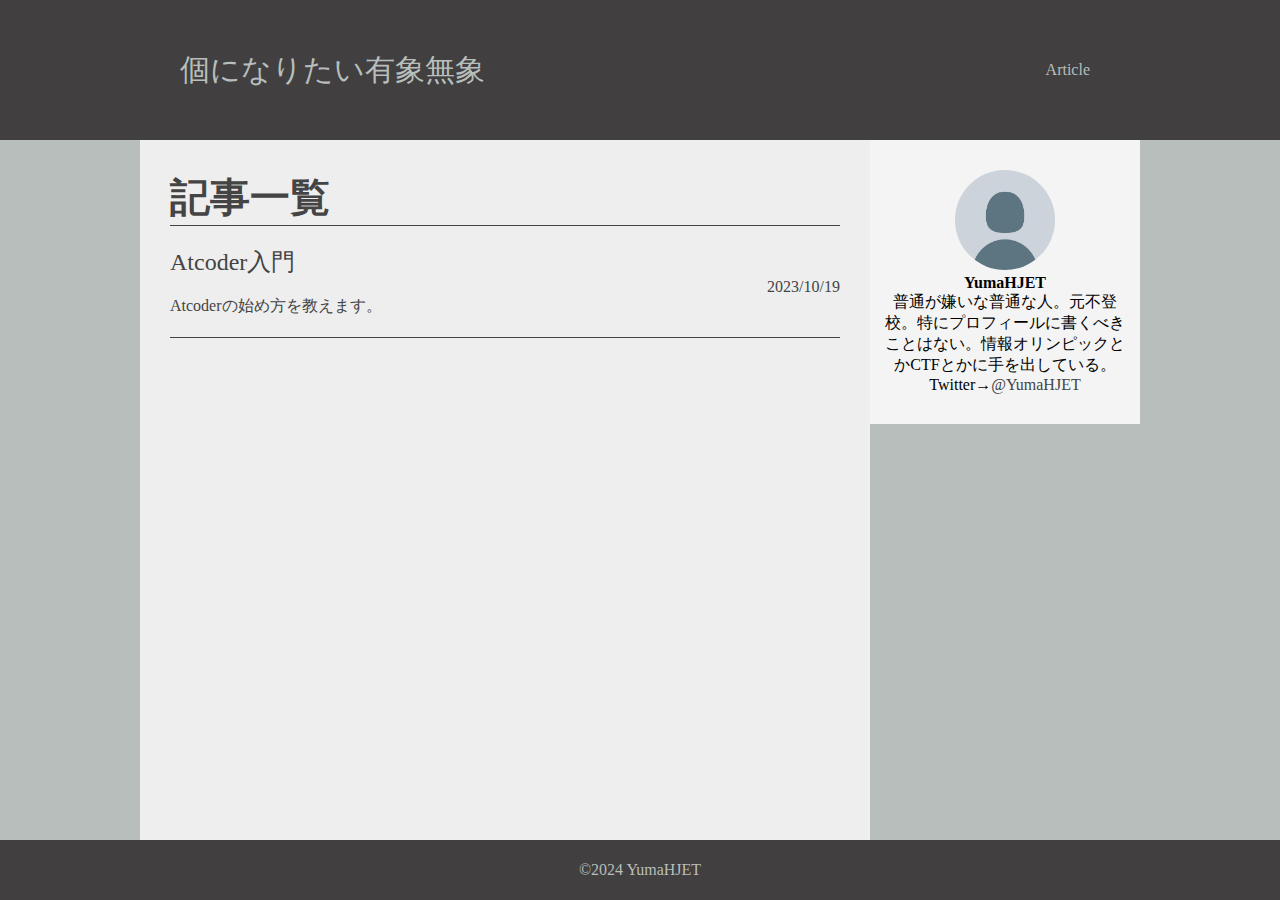
<file: index.html>
<!DOCTYPE html>
<html lang="ja">

<head>
	<meta name="generator" content="Hugo 0.121.1">
  <meta charset="UTF-8">
  <meta name="viewport" content="width=device-width, initial-scale=1">
  <meta name="description" content="ブログとかの説明欄です。">
  <title>記事一覧 | 個になりたい有象無象</title>
  <link rel="stylesheet" type="text/css" href="/style/cssreset-min.css">
  <link rel="stylesheet" href="/style/home_style.css">
  <link rel="stylesheet" href="/style/style.css">
  
  <script async src="https://www.googletagmanager.com/gtag/js?id=G-9L9T00XWDL"></script>
  <script>
    window.dataLayer = window.dataLayer || [];
    function gtag() { dataLayer.push(arguments); }
    gtag('js', new Date());

    gtag('config', 'G-9L9T00XWDL');
  </script>
</head>

<body>
  <header class="header">
    <div class="header-content">
      <div class="header-title">
        <h1 class="header-title-text">
          <a href="/">個になりたい有象無象</a>
        </h1>
      </div>
      <menu class="header-menu">
        <ul>
          <li><a href="/">Article</a></li>
        </ul>
      </menu>
    </div>
  </header>
  <div class="container">
    <main class="main">
      <div class="article-info">
        <h1 class="article-title">記事一覧</h1>
      </div>
      <div class="main-article-list">
        
        <div class="main-article-list-item">
          <a href="https://yumahjet.github.io/posts/page/">
            <p class="main-article-list-title">Atcoder入門</p>
            <div class="article-list-date">2023/10/19</div>
            <p class="article-list-description">Atcoderの始め方を教えます。</p>
          </a>
        </div>
        
      </div>
    </main>
    <div class="sidemenu">
      <div class="sidemenu-profile">
        <div class="sidemenu-profile-icon">
          <img src="/img/sampleicon.jpeg" alt="">
        </div>
        <div class="sidemenu-profile-name">
          <p>YumaHJET</p>
        </div>
        <div class="sidemenu-profile-content">
          <p>普通が嫌いな普通な人。元不登校。特にプロフィールに書くべきことはない。情報オリンピックとかCTFとかに手を出している。Twitter→<a
              href="https://twitter.com/YumaHJET">@YumaHJET</a>
          </p>
        </div>
      </div>
    </div>
  </div>
  <footer class="footer">
    <p class="footer-copyright">&copy;2024 YumaHJET</p>
  </footer>
</body>

</html>
</file>
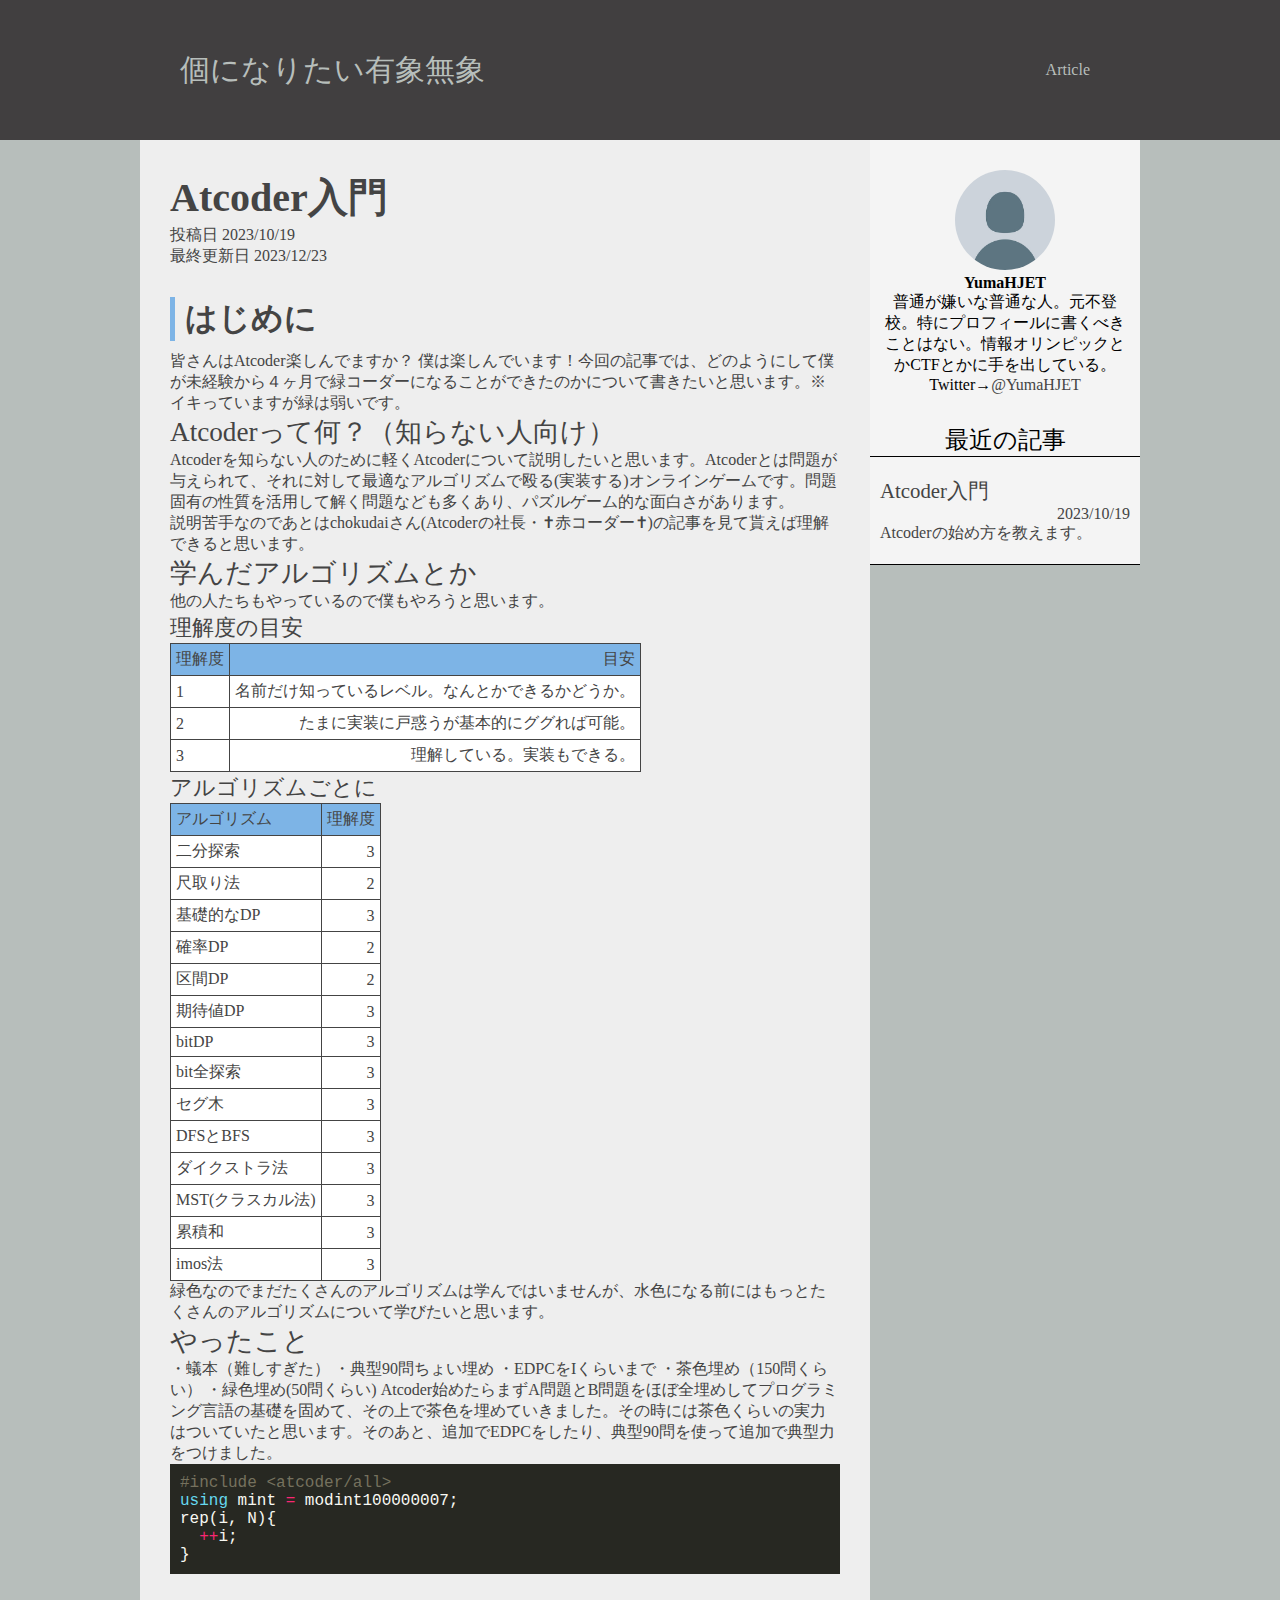
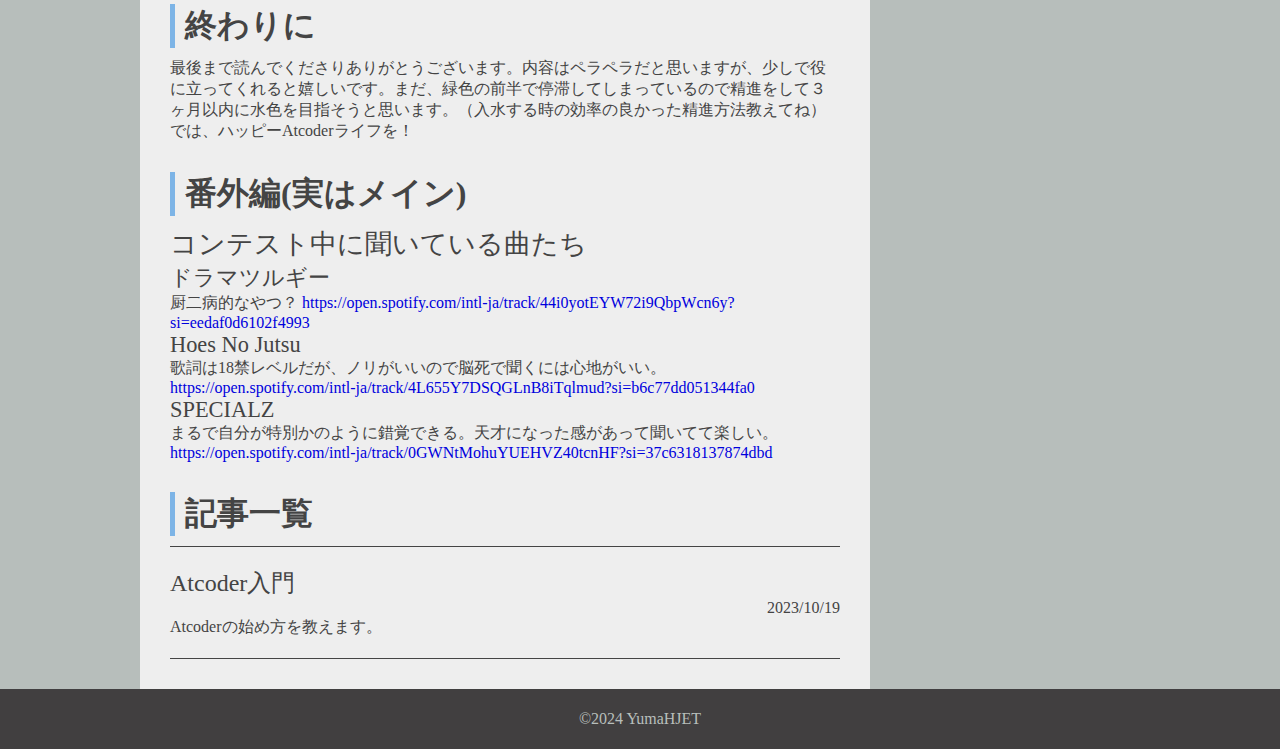
<file: posts/page/index.html>
<!DOCTYPE html>
<html lang="ja">

<head>
  <meta charset="UTF-8">
  <meta name="viewport" content="width=device-width, initial-scale=1">
  <meta name="description" content="Atcoderの始め方を教えます。">
  <title>Atcoder入門 | 個になりたい有象無象</title>
  <link rel="stylesheet" type="text/css" href="/style/cssreset-min.css">
  <link rel="stylesheet" href="/style/style.css">
  <link rel="stylesheet" href="/style/home_style.css">
  
  <script async src="https://www.googletagmanager.com/gtag/js?id=G-9L9T00XWDL"></script>
  <script>
    window.dataLayer = window.dataLayer || [];
    function gtag() { dataLayer.push(arguments); }
    gtag('js', new Date());

    gtag('config', 'G-9L9T00XWDL');
  </script>
</head>


<body>
  <header class="header">
    <div class="header-content">
      <div class="header-title">
        <h1 class="header-title-text">
          <a href="/">個になりたい有象無象</a>
        </h1>
      </div>
      <menu class="header-menu">
        <ul>
          <li><a href="/">Article</a></li>
        </ul>
      </menu>
    </div>
  </header>
  <div class="container">
    <main class="main">
      <div class="article-info">
        <h1 class="article-title">Atcoder入門</h1>
        <p class="article-publishdate">投稿日 2023/10/19</p>
        <p class="article-updateddate">最終更新日 2023/12/23</p>
      </div>
      <div class="article-content">
        <h1 id="はじめに">はじめに</h1>
<p>皆さんはAtcoder楽しんでますか？
僕は楽しんでいます！今回の記事では、どのようにして僕が未経験から４ヶ月で緑コーダーになることができたのかについて書きたいと思います。※イキっていますが緑は弱いです。</p>
<h2 id="atcoderって何知らない人向け">Atcoderって何？（知らない人向け）</h2>
<p>Atcoderを知らない人のために軽くAtcoderについて説明したいと思います。Atcoderとは問題が与えられて、それに対して最適なアルゴリズムで殴る(実装する)オンラインゲームです。問題固有の性質を活用して解く問題なども多くあり、パズルゲーム的な面白さがあります。</p>
<p>説明苦手なのであとはchokudaiさん(Atcoderの社長・✝赤コーダー✝)の記事を見て貰えば理解できると思います。</p>
<h2 id="学んだアルゴリズムとか">学んだアルゴリズムとか</h2>
<p>他の人たちもやっているので僕もやろうと思います。</p>
<h3 id="理解度の目安">理解度の目安</h3>
<table>
<thead>
<tr>
<th style="text-align:left">理解度</th>
<th style="text-align:right">目安</th>
</tr>
</thead>
<tbody>
<tr>
<td style="text-align:left">1</td>
<td style="text-align:right">名前だけ知っているレベル。なんとかできるかどうか。</td>
</tr>
<tr>
<td style="text-align:left">2</td>
<td style="text-align:right">たまに実装に戸惑うが基本的にググれば可能。</td>
</tr>
<tr>
<td style="text-align:left">3</td>
<td style="text-align:right">理解している。実装もできる。</td>
</tr>
</tbody>
</table>
<h3 id="アルゴリズムごとに">アルゴリズムごとに</h3>
<table>
<thead>
<tr>
<th style="text-align:left">アルゴリズム</th>
<th style="text-align:right">理解度</th>
</tr>
</thead>
<tbody>
<tr>
<td style="text-align:left">二分探索</td>
<td style="text-align:right">3</td>
</tr>
<tr>
<td style="text-align:left">尺取り法</td>
<td style="text-align:right">2</td>
</tr>
<tr>
<td style="text-align:left">基礎的なDP</td>
<td style="text-align:right">3</td>
</tr>
<tr>
<td style="text-align:left">確率DP</td>
<td style="text-align:right">2</td>
</tr>
<tr>
<td style="text-align:left">区間DP</td>
<td style="text-align:right">2</td>
</tr>
<tr>
<td style="text-align:left">期待値DP</td>
<td style="text-align:right">3</td>
</tr>
<tr>
<td style="text-align:left">bitDP</td>
<td style="text-align:right">3</td>
</tr>
<tr>
<td style="text-align:left">bit全探索</td>
<td style="text-align:right">3</td>
</tr>
<tr>
<td style="text-align:left">セグ木</td>
<td style="text-align:right">3</td>
</tr>
<tr>
<td style="text-align:left">DFSとBFS</td>
<td style="text-align:right">3</td>
</tr>
<tr>
<td style="text-align:left">ダイクストラ法</td>
<td style="text-align:right">3</td>
</tr>
<tr>
<td style="text-align:left">MST(クラスカル法)</td>
<td style="text-align:right">3</td>
</tr>
<tr>
<td style="text-align:left">累積和</td>
<td style="text-align:right">3</td>
</tr>
<tr>
<td style="text-align:left">imos法</td>
<td style="text-align:right">3</td>
</tr>
</tbody>
</table>
<p>緑色なのでまだたくさんのアルゴリズムは学んではいませんが、水色になる前にはもっとたくさんのアルゴリズムについて学びたいと思います。</p>
<h2 id="やったこと">やったこと</h2>
<p>・蟻本（難しすぎた）
・典型90問ちょい埋め
・EDPCをIくらいまで
・茶色埋め（150問くらい）
・緑色埋め(50問くらい)
Atcoder始めたらまずA問題とB問題をほぼ全埋めしてプログラミング言語の基礎を固めて、その上で茶色を埋めていきました。その時には茶色くらいの実力はついていたと思います。そのあと、追加でEDPCをしたり、典型90問を使って追加で典型力をつけました。</p>
<div class="highlight"><pre tabindex="0" style="color:#f8f8f2;background-color:#272822;-moz-tab-size:4;-o-tab-size:4;tab-size:4;"><code class="language-cpp" data-lang="cpp"><span style="display:flex;"><span><span style="color:#75715e">#include</span> <span style="color:#75715e">&lt;atcoder/all&gt;</span><span style="color:#75715e">
</span></span></span><span style="display:flex;"><span><span style="color:#75715e"></span><span style="color:#66d9ef">using</span> mint <span style="color:#f92672">=</span> modint100000007;
</span></span><span style="display:flex;"><span>rep(i, N){
</span></span><span style="display:flex;"><span>  <span style="color:#f92672">++</span>i;
</span></span><span style="display:flex;"><span>}
</span></span></code></pre></div><h1 id="終わりに">終わりに</h1>
<p>最後まで読んでくださりありがとうございます。内容はペラペラだと思いますが、少しで役に立ってくれると嬉しいです。まだ、緑色の前半で停滞してしまっているので精進をして３ヶ月以内に水色を目指そうと思います。（入水する時の効率の良かった精進方法教えてね）
では、ハッピーAtcoderライフを！</p>
<h1 id="番外編実はメイン">番外編(実はメイン)</h1>
<h2 id="コンテスト中に聞いている曲たち">コンテスト中に聞いている曲たち</h2>
<h3 id="ドラマツルギー">ドラマツルギー</h3>
<p>厨二病的なやつ？
<a href="https://open.spotify.com/intl-ja/track/44i0yotEYW72i9QbpWcn6y?si=eedaf0d6102f4993">https://open.spotify.com/intl-ja/track/44i0yotEYW72i9QbpWcn6y?si=eedaf0d6102f4993</a></p>
<h3 id="hoes-no-jutsu">Hoes No Jutsu</h3>
<p>歌詞は18禁レベルだが、ノリがいいので脳死で聞くには心地がいい。
<a href="https://open.spotify.com/intl-ja/track/4L655Y7DSQGLnB8iTqlmud?si=b6c77dd051344fa0">https://open.spotify.com/intl-ja/track/4L655Y7DSQGLnB8iTqlmud?si=b6c77dd051344fa0</a></p>
<h3 id="specialz">SPECIALZ</h3>
<p>まるで自分が特別かのように錯覚できる。天才になった感があって聞いてて楽しい。
<a href="https://open.spotify.com/intl-ja/track/0GWNtMohuYUEHVZ40tcnHF?si=37c6318137874dbd">https://open.spotify.com/intl-ja/track/0GWNtMohuYUEHVZ40tcnHF?si=37c6318137874dbd</a></p>


        
        <h1>記事一覧</h1>
      </div>
      <div class="main-article-list">
        
        <div class="main-article-list-item">
          <a href="https://yumahjet.github.io/posts/page/">
            <p class="main-article-list-title">Atcoder入門</p>
            <div class="article-list-date">2023/10/19</div>
            <p class="article-list-description">Atcoderの始め方を教えます。</p>
          </a>
        </div>
        
      </div>
</main>
<div class="sidemenu">
  <div class="sidemenu-profile">
    <div class="sidemenu-profile-icon">
      <img src="/img/sampleicon.jpeg" alt="">
    </div>
    <div class="sidemenu-profile-name">
      <p>YumaHJET</p>
    </div>
    <div class="sidemenu-profile-content">
      <p>普通が嫌いな普通な人。元不登校。特にプロフィールに書くべきことはない。情報オリンピックとかCTFとかに手を出している。Twitter→<a
          href="https://twitter.com/YumaHJET">@YumaHJET</a>
      </p>
    </div>
  </div>
  <p class="article-list-top">最近の記事</p>
  <div class="article-list">
    
    <div class="article-list-item">
      <a href="https://yumahjet.github.io/posts/page/">
        <p class="article-list-title">Atcoder入門</p>
        <div class="article-list-date">2023/10/19</div>
        <p class="article-list-description">Atcoderの始め方を教えます。</p>
      </a>
    </div>
    
  </div>
</div>
</div>
<footer class="footer">
  <p class="footer-copyright">&copy;2024 YumaHJET</p>
</footer>
</body>

</html>
</file>
<file: style/home_style.css>
.main-article-list-item {
  padding: 20px 0;
  border-bottom: 1px solid;
}

.main-article-list-item:first-child {
  border-top: 1px solid;
}

.main-article-list-title {
  font-size: 1.5rem;
}
</file>
<file: style/style.css>
/*--------
ALL
--------*/

a {
  text-decoration: none;
  color: #444;
}

a:hover {
  opacity: 0.7;
}

body {
  background-color: #b7bebb;
}

/*--------
Header
--------*/
.header {
  color: #b7bebb;
  height: 140px;
  width: 100%;
  background-color: #413f40;
  display: flex;
  justify-content: center;
}

.header a {
  color: #b7bebb;
}

.header-content {
  display: flex;
  align-items: center;
  justify-content: space-between;
  height: 100%;
  width: 75%;
  max-width: 1000px;
}

.header-menu {
  padding: 20px;
}

.header-menu li {
  margin: 10px;
  float: right;
}

.header-title-text {
  padding: 20px;
  font-size: 30px;
}

/*--------
Footer
--------*/
.footer {
  height: 60px;
  color: #b7bebb;
  background-color: #413f40;
  width: 100%;
  display: flex;
  align-items: center;
  justify-content: center;
}

/*--------
Main
--------*/
.main {
  padding: 30px;
  background-color: #eee;
  color: #444;
  width: 100%;
}

.container {
  margin: 0 auto;
  width: 85%;
  max-width: 1000px;
  display: flex;
  justify-content: center;
  min-height: calc(100vh - 140px - 60px);
}

/*--------
Article
--------*/

.article-title {
  font-weight: bold;
  font-size: 2.5rem;
}


.article-content h1 {
  font-weight: bold;
  border-left: solid 5px #7db4e6;
  margin-top: 30px;
  margin-bottom: 10px;
  padding-left: 10px;
  /*左線*/
  font-size: 2rem;
}

.article-content h2 {
  font-size: 1.7rem;
}

.article-content h3 {
  font-size: 1.4rem;
}

.article-content th,
td {
  border: solid 1px;
  padding: 5px;
}

.article-content thead tr {
  background-color: #7db4e6;
}

.article-content tbody {
  background-color: white;
}

.article-content img {
  width: 100%;
}

.article-content a {
  color: #0000dd;
}

/*--------
Side Menu
--------*/
.sidemenu-profile {
  padding: 30px 10px;
  text-align: center;
  width: 250px;
  background-color: #f4f4f4;
}

.sidemenu-profile-name {
  font-weight: bold;
}

.sidemenu-profile-icon img {
  width: 100px;
  border-radius: 50%;
}

@media (max-width: 928px) {
  .sidemenu {
    display: none;
  }

  .header-content {
    width: 100%;
  }

  .container {
    width: 100%;
  }
}


/*--------
Article List
--------*/
.article-list {
  background-color: #f4f4f4;
  overflow-y: scroll;
  max-height: 100%;

  /* IE, Edge 対応 */
  -ms-overflow-style: none;
  /* Firefox 対応 */
  scrollbar-width: none;
}

.article-list::-webkit-scrollbar {
  /* Chrome, Safari 対応 */
  display: none;
}

.article-list-top {
  width: 270px;
  background-color: #f4f4f4;
  text-align: center;
  font-size: 1.5rem;
}

.article-list-item {
  width: 250px;
  padding: 20px 10px;
}

.article-list-item:hover {
  background-color: #f5f5f5;
}

.article-list-title {
  font-size: 1.3rem;
}

.article-list-date {
  text-align: right;
}

.article-list-item {
  border-top: 1px solid;
}

.article-content code {
  font-family: Consolas, "courier new";
}

.article-content pre {
  padding: 10px;
}

.article-list-item:last-of-type {
  border-bottom: 1px solid;
}
</file>
<file: style/cssreset-min.css>
/*
YUI 3.18.1 (build f7e7bcb)
Copyright 2014 Yahoo! Inc. All rights reserved.
Licensed under the BSD License.
http://yuilibrary.com/license/
*/

html{color:#000;background:#FFF}body,div,dl,dt,dd,ul,ol,li,h1,h2,h3,h4,h5,h6,pre,code,form,fieldset,legend,input,textarea,p,blockquote,th,td{margin:0;padding:0}table{border-collapse:collapse;border-spacing:0}fieldset,img{border:0}address,caption,cite,code,dfn,em,strong,th,var{font-style:normal;font-weight:normal}ol,ul{list-style:none}caption,th{text-align:left}h1,h2,h3,h4,h5,h6{font-size:100%;font-weight:normal}q:before,q:after{content:''}abbr,acronym{border:0;font-variant:normal}sup{vertical-align:text-top}sub{vertical-align:text-bottom}input,textarea,select{font-family:inherit;font-size:inherit;font-weight:inherit;*font-size:100%}legend{color:#000}#yui3-css-stamp.cssreset{display:none}
</file>
